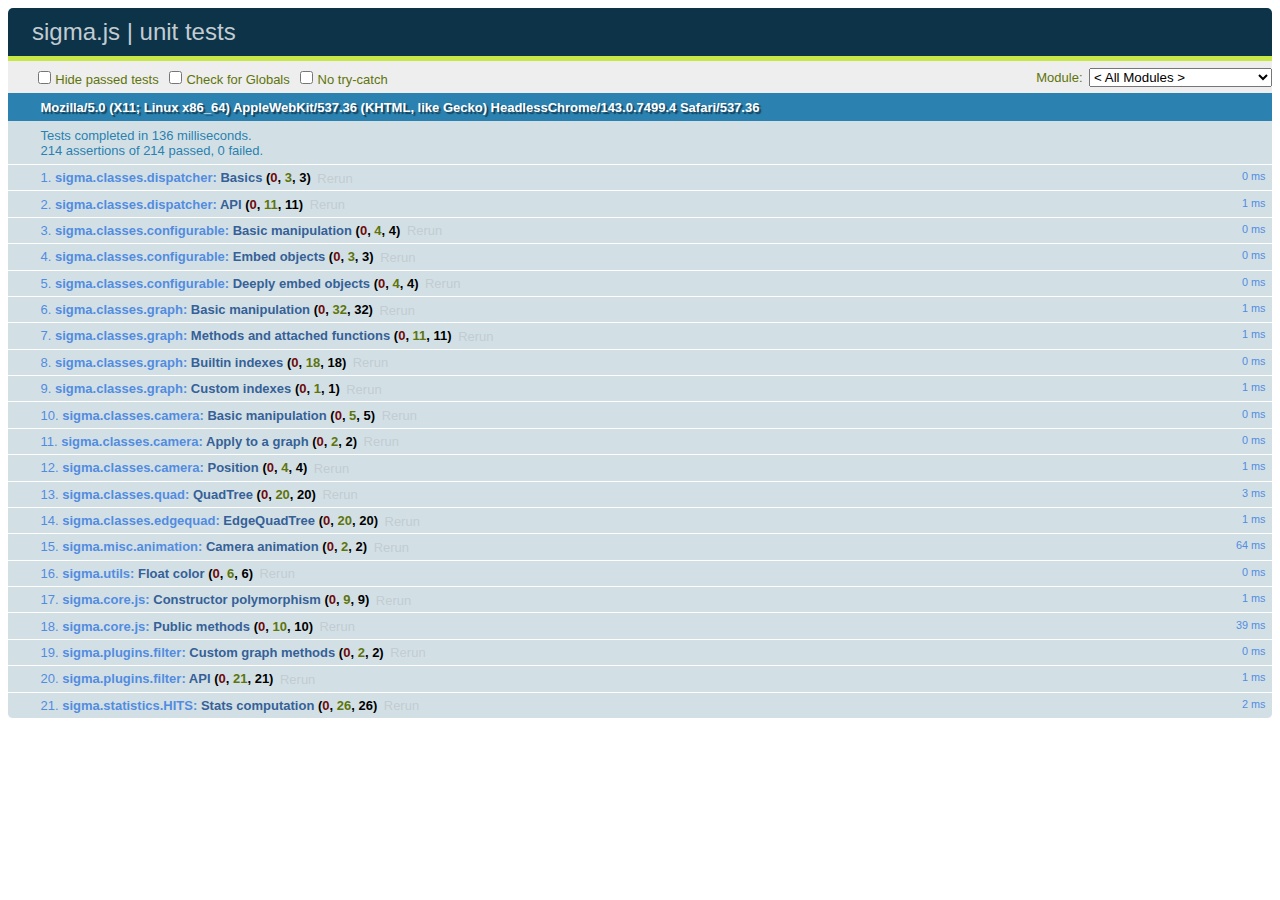
<file: Grafico/test/unit.html>
<!DOCTYPE html>
<html>
<head>
  <meta charset="utf-8">
  <title>sigma.js | unit tests</title>
  <link rel="stylesheet" href="qunit/qunit.css">
  <script src="../src/sigma.core.js"></script>
  <script src="../src/conrad.js"></script>
  <script src="../src/utils/sigma.utils.js"></script>
  <script src="../src/utils/sigma.polyfills.js"></script>
  <script src="../src/sigma.settings.js"></script>
  <script src="../src/classes/sigma.classes.dispatcher.js"></script>
  <script src="../src/classes/sigma.classes.configurable.js"></script>
  <script src="../src/classes/sigma.classes.graph.js"></script>
  <script src="../src/classes/sigma.classes.camera.js"></script>
  <script src="../src/classes/sigma.classes.quad.js"></script>
  <script src="../src/classes/sigma.classes.edgequad.js"></script>
  <script src="../src/captors/sigma.captors.mouse.js"></script>
  <script src="../src/captors/sigma.captors.touch.js"></script>
  <script src="../src/renderers/sigma.renderers.canvas.js"></script>
  <script src="../src/renderers/sigma.renderers.webgl.js"></script>
  <script src="../src/renderers/sigma.renderers.def.js"></script>
  <script src="../src/renderers/webgl/sigma.webgl.nodes.def.js"></script>
  <script src="../src/renderers/webgl/sigma.webgl.nodes.fast.js"></script>
  <script src="../src/renderers/webgl/sigma.webgl.edges.def.js"></script>
  <script src="../src/renderers/webgl/sigma.webgl.edges.fast.js"></script>
  <script src="../src/renderers/canvas/sigma.canvas.labels.def.js"></script>
  <script src="../src/renderers/canvas/sigma.canvas.hovers.def.js"></script>
  <script src="../src/renderers/canvas/sigma.canvas.nodes.def.js"></script>
  <script src="../src/renderers/canvas/sigma.canvas.edges.def.js"></script>
  <script src="../src/middlewares/sigma.middlewares.rescale.js"></script>
  <script src="../src/middlewares/sigma.middlewares.copy.js"></script>
  <script src="../src/misc/sigma.misc.animation.js"></script>
  <script src="../src/misc/sigma.misc.bindEvents.js"></script>
  <script src="../src/misc/sigma.misc.drawHovers.js"></script>
  <script src="../plugins/sigma.plugins.filter/sigma.plugins.filter.js"></script>
  <script src="../plugins/sigma.statistics.HITS/sigma.statistics.HITS.js"></script>
</head>
<body>
  <div id="qunit"></div>
  <script src="qunit/qunit.js"></script>
  <script src="unit.dispatcher.js"></script>
  <script src="unit.configurable.js"></script>
  <script src="unit.graph.js"></script>
  <script src="unit.camera.js"></script>
  <script src="unit.quad.js"></script>
  <script src="unit.edgequad.js"></script>
  <script src="unit.animation.js"></script>
  <script src="unit.utils.js"></script>
  <script src="unit.core.js"></script>
  <script src="unit.plugins.filter.js"></script>
  <script src="unit.HITS.js"></script>
</body>
</html>
</file>
<file: Grafico/test/qunit/qunit.css>
/**
 * QUnit v1.12.0pre - A JavaScript Unit Testing Framework
 *
 * http://qunitjs.com
 *
 * Copyright 2012 jQuery Foundation and other contributors
 * Released under the MIT license.
 * http://jquery.org/license
 */

/** Font Family and Sizes */

#qunit-tests, #qunit-header, #qunit-banner, #qunit-testrunner-toolbar, #qunit-userAgent, #qunit-testresult {
	font-family: "Helvetica Neue Light", "HelveticaNeue-Light", "Helvetica Neue", Calibri, Helvetica, Arial, sans-serif;
}

#qunit-testrunner-toolbar, #qunit-userAgent, #qunit-testresult, #qunit-tests li { font-size: small; }
#qunit-tests { font-size: smaller; }


/** Resets */

#qunit-tests, #qunit-header, #qunit-banner, #qunit-userAgent, #qunit-testresult, #qunit-modulefilter {
	margin: 0;
	padding: 0;
}


/** Header */

#qunit-header {
	padding: 0.5em 0 0.5em 1em;

	color: #8699a4;
	background-color: #0d3349;

	font-size: 1.5em;
	line-height: 1em;
	font-weight: normal;

	border-radius: 5px 5px 0 0;
	-moz-border-radius: 5px 5px 0 0;
	-webkit-border-top-right-radius: 5px;
	-webkit-border-top-left-radius: 5px;
}

#qunit-header a {
	text-decoration: none;
	color: #c2ccd1;
}

#qunit-header a:hover,
#qunit-header a:focus {
	color: #fff;
}

#qunit-testrunner-toolbar label {
	display: inline-block;
	padding: 0 .5em 0 .1em;
}

#qunit-banner {
	height: 5px;
}

#qunit-testrunner-toolbar {
	padding: 0.5em 0 0.5em 2em;
	color: #5E740B;
	background-color: #eee;
	overflow: hidden;
}

#qunit-userAgent {
	padding: 0.5em 0 0.5em 2.5em;
	background-color: #2b81af;
	color: #fff;
	text-shadow: rgba(0, 0, 0, 0.5) 2px 2px 1px;
}

#qunit-modulefilter-container {
	float: right;
}

/** Tests: Pass/Fail */

#qunit-tests {
	list-style-position: inside;
}

#qunit-tests li {
	padding: 0.4em 0.5em 0.4em 2.5em;
	border-bottom: 1px solid #fff;
	list-style-position: inside;
}

#qunit-tests.hidepass li.pass, #qunit-tests.hidepass li.running  {
	display: none;
}

#qunit-tests li strong {
	cursor: pointer;
}

#qunit-tests li a {
	padding: 0.5em;
	color: #c2ccd1;
	text-decoration: none;
}
#qunit-tests li a:hover,
#qunit-tests li a:focus {
	color: #000;
}

#qunit-tests li .runtime {
	float: right;
	font-size: smaller;
}

.qunit-assert-list {
	margin-top: 0.5em;
	padding: 0.5em;

	background-color: #fff;

	border-radius: 5px;
	-moz-border-radius: 5px;
	-webkit-border-radius: 5px;
}

.qunit-collapsed {
	display: none;
}

#qunit-tests table {
	border-collapse: collapse;
	margin-top: .2em;
}

#qunit-tests th {
	text-align: right;
	vertical-align: top;
	padding: 0 .5em 0 0;
}

#qunit-tests td {
	vertical-align: top;
}

#qunit-tests pre {
	margin: 0;
	white-space: pre-wrap;
	word-wrap: break-word;
}

#qunit-tests del {
	background-color: #e0f2be;
	color: #374e0c;
	text-decoration: none;
}

#qunit-tests ins {
	background-color: #ffcaca;
	color: #500;
	text-decoration: none;
}

/*** Test Counts */

#qunit-tests b.counts                       { color: black; }
#qunit-tests b.passed                       { color: #5E740B; }
#qunit-tests b.failed                       { color: #710909; }

#qunit-tests li li {
	padding: 5px;
	background-color: #fff;
	border-bottom: none;
	list-style-position: inside;
}

/*** Passing Styles */

#qunit-tests li li.pass {
	color: #3c510c;
	background-color: #fff;
	border-left: 10px solid #C6E746;
}

#qunit-tests .pass                          { color: #528CE0; background-color: #D2E0E6; }
#qunit-tests .pass .test-name               { color: #366097; }

#qunit-tests .pass .test-actual,
#qunit-tests .pass .test-expected           { color: #999999; }

#qunit-banner.qunit-pass                    { background-color: #C6E746; }

/*** Failing Styles */

#qunit-tests li li.fail {
	color: #710909;
	background-color: #fff;
	border-left: 10px solid #EE5757;
	white-space: pre;
}

#qunit-tests > li:last-child {
	border-radius: 0 0 5px 5px;
	-moz-border-radius: 0 0 5px 5px;
	-webkit-border-bottom-right-radius: 5px;
	-webkit-border-bottom-left-radius: 5px;
}

#qunit-tests .fail                          { color: #000000; background-color: #EE5757; }
#qunit-tests .fail .test-name,
#qunit-tests .fail .module-name             { color: #000000; }

#qunit-tests .fail .test-actual             { color: #EE5757; }
#qunit-tests .fail .test-expected           { color: green;   }

#qunit-banner.qunit-fail                    { background-color: #EE5757; }


/** Result */

#qunit-testresult {
	padding: 0.5em 0.5em 0.5em 2.5em;

	color: #2b81af;
	background-color: #D2E0E6;

	border-bottom: 1px solid white;
}
#qunit-testresult .module-name {
	font-weight: bold;
}

/** Fixture */

#qunit-fixture {
	position: absolute;
	top: -10000px;
	left: -10000px;
	width: 1000px;
	height: 1000px;
}
</file>
